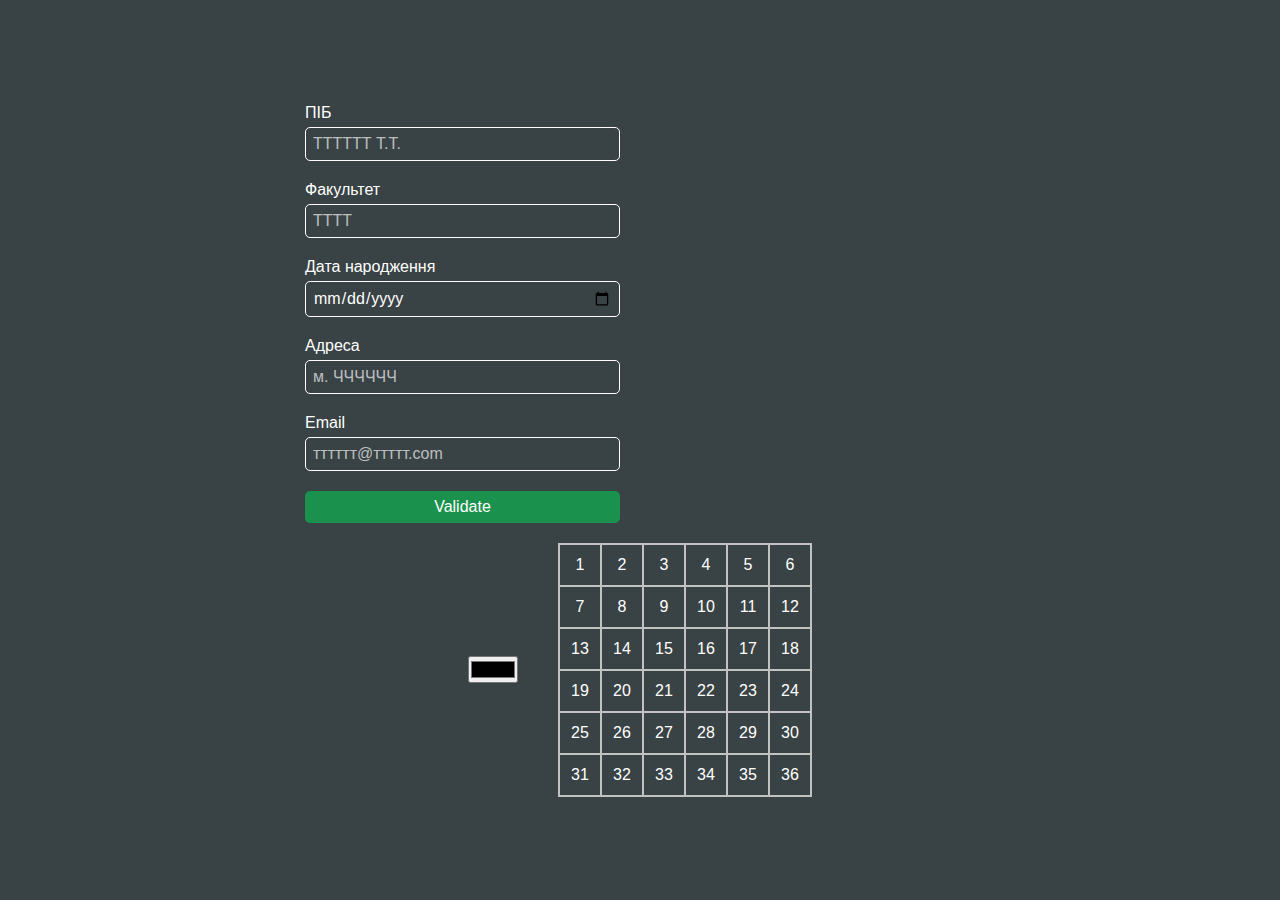
<file: lab2/index.html>
<!DOCTYPE html>
<html lang="en">
  <head>
    <meta charset="UTF-8" />
    <meta http-equiv="X-UA-Compatible" content="IE=edge" />
    <meta name="viewport" content="width=device-width, initial-scale=1.0" />
    <title>Andriy Vostrikov IP-04 Variant 65</title>
    <link rel="stylesheet" href="./style.css" />
    <script defer src="./script.js"></script>
    <script defer src="./src/validator.js"></script>
    <script defer src="./src/colors.js"></script>
  </head>
  <body>
    <main class="main">
      <div class="task-container">
        <form class="form">
          <div class="form__item">
            <label for="credentials">ПІБ</label>
            <input
              placeholder="ТТТТТТ Т.Т."
              type="text"
              name="credentials"
              id="credentials"
            />
          </div>

          <div class="form__item">
            <label for="faculty">Факультет</label>
            <input placeholder="ТТТТ" type="text" name="faculty" id="faculty" />
          </div>
          <div class="form__item">
            <label for="date">Дата народження</label>
            <input
              placeholder="DD.MM.YYYY"
              type="date"
              name="date"
              id="date"
              min="1900-01-01"
              max="2022-01-01"
            />
          </div>
          <div class="form__item">
            <label for="address">Адреса</label>
            <input
              placeholder="м. ЧЧЧЧЧЧ"
              type="text"
              name="address"
              id="address"
            />
          </div>
          <div class="form__item">
            <label for="email">Email</label>
            <input
              placeholder="тттттт@ттттт.com"
              type="text"
              name="email"
              id="email"
            />
          </div>
          <div class="form__item">
            <input type="submit" value="Validate" />
          </div>
        </form>
        <div class="form__result"></div>
      </div>
      <div class="task-container">
        <input type="color" class="color-picker" />
        <table class="table"></table>
      </div>
    </main>
  </body>
</html>
</file>
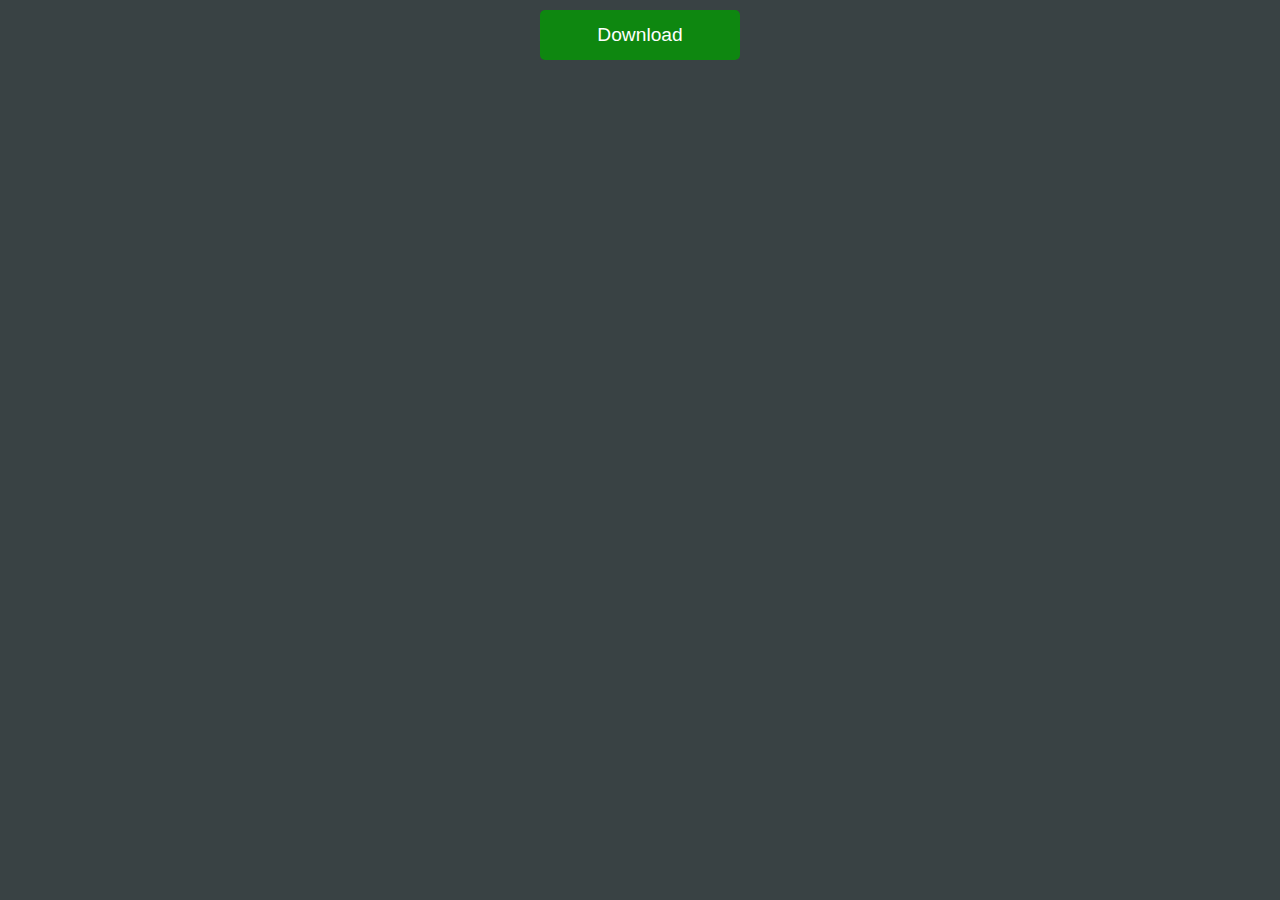
<file: lab3/index.html>
<!DOCTYPE html>
<html lang="en">
  <head>
    <meta charset="UTF-8" />
    <meta http-equiv="X-UA-Compatible" content="IE=edge" />
    <meta name="viewport" content="width=device-width, initial-scale=1.0" />
    <title>Andriy Vostrikov IP-04 Variant 65</title>
    <link rel="stylesheet" href="./style.css" />
    <script defer src="./script.js"></script>
    <script defer src="./src/DataLoader.js"></script>
    <script defer src="./src/UserDto.js"></script>
  </head>
  <body>
    <main class="main">
      <div class="load__container">
        <button class="load__button">Download</button>
        <h2 class="load__success display">Success!</h2>
      </div>
      <article class="result__container"></article>
    </main>
  </body>
</html>
</file>
<file: lab2/style.css>
html {
  box-sizing: border-box;
}

*,
*::before,
*::after {
  margin: 0;
  padding: 0;
}

body {
  height: 100vh;
  width: 100vw;
  font-family: 'Open Sans', sans-serif;
  background-color: rgb(57, 66, 68);
  color: #fff;
}

.main {
  display: flex;
  width: 100%;
  height: 100%;
  flex-direction: column;
  justify-content: center;
}


.task-container {
  display: flex;
  align-items: center;
  justify-content: center;
  gap: 40px;
  padding: 10px;
}

.form {
  display: flex;
  flex-direction: column;
  width: 25%;
  row-gap: 20px;
}

.form__item {
  display: flex;
  flex-direction: column;
  row-gap: 5px;
}

.form__item input {
  font-family: inherit;
  padding: 7px;
  font-size: 16px;
  background: transparent;
  color: #fff;
  border: 1px solid #fff;
  border-radius: 5px;
}

.form__item input::placeholder {
  color: rgba(255, 255, 255, 0.667);
}

.form__item .input-invalid {
  outline: 2px solid red;
}

.form__item input[type='submit'] {
  cursor: pointer;
  background-color: #1a914c;
  color: #fff;
  border: none;
}

.form__result {
  width: 25%;
}

table,
tr,
td {
  border: 2px solid #c2c2c2;
}

table {
  border-collapse: collapse;
  background: transparent;
}

td {
  width: 40px;
  height: 40px;
  vertical-align: middle;
  text-align: center;
  transition: background-color 0.2s ease;
}
</file>
<file: lab3/style.css>
html {
  box-sizing: border-box;
  overflow-x: hidden;
  
}
* {
  scrollbar-width: auto;
  scrollbar-color: #b5b5b5 #394244;
}

*::-webkit-scrollbar {
  width: 5px;
}

*::-webkit-scrollbar-track {
  background: #394244;
}

*::-webkit-scrollbar-thumb {
  background-color: #b5b5b5;
  border-radius: 10px;
  border: 3px solid #ffffff;
}

*,
*::before,
*::after {
  margin: 0;
  padding: 0;
}

body {
  width: 100vw;
  font-family: 'Open Sans', sans-serif;
  background-color: rgb(57, 66, 68);
  color: #fff;
}

.main {
  display: flex;
  width: 100%;
  height: 100%;
  flex-direction: column;
  justify-content: space-around;
  align-items: center; 
  margin-top: 10px;
}   

.load__container {
  display: flex;
  flex-direction: column;
  justify-content: center; 
  width: 100%;
  align-items: center;
}

.load__button {
  height: 50px;
  width: 200px; 
  margin-bottom: 10px;
  border: none;
  font-size: larger;
  background-color: rgb(14, 135, 16);
  color: #fff;
  border-radius: 5px;
  transition: all 0.5s ease;
  cursor: pointer;
}

.load__button:hover {
  background-color: blueviolet;
  transform: scale(1.05);
  border: 1px solid #fff;
}

.result__container {
  display: grid;
  grid-template-columns: repeat(5, 1fr);
  gap: 20px;
  padding: 20px;
}

.result__item {
  padding: 10px;
  outline: 1px solid #fff;
  transition: all 0.2s ease-in;
}

.result__item:hover {
  transform: scale(1.03);
  -webkit-box-shadow: 10px 10px 50px 11px rgba(14,135,16,0.34);
  -moz-box-shadow: 10px 10px 50px 11px rgba(14,135,16,0.34);
  box-shadow: 10px 10px 50px 11px rgba(14,135,16,0.34);
}

.result__image {
  display: block;
  width: 100%; 
  margin-bottom: 10px;
}

.display {
  display: none;
}
</file>
